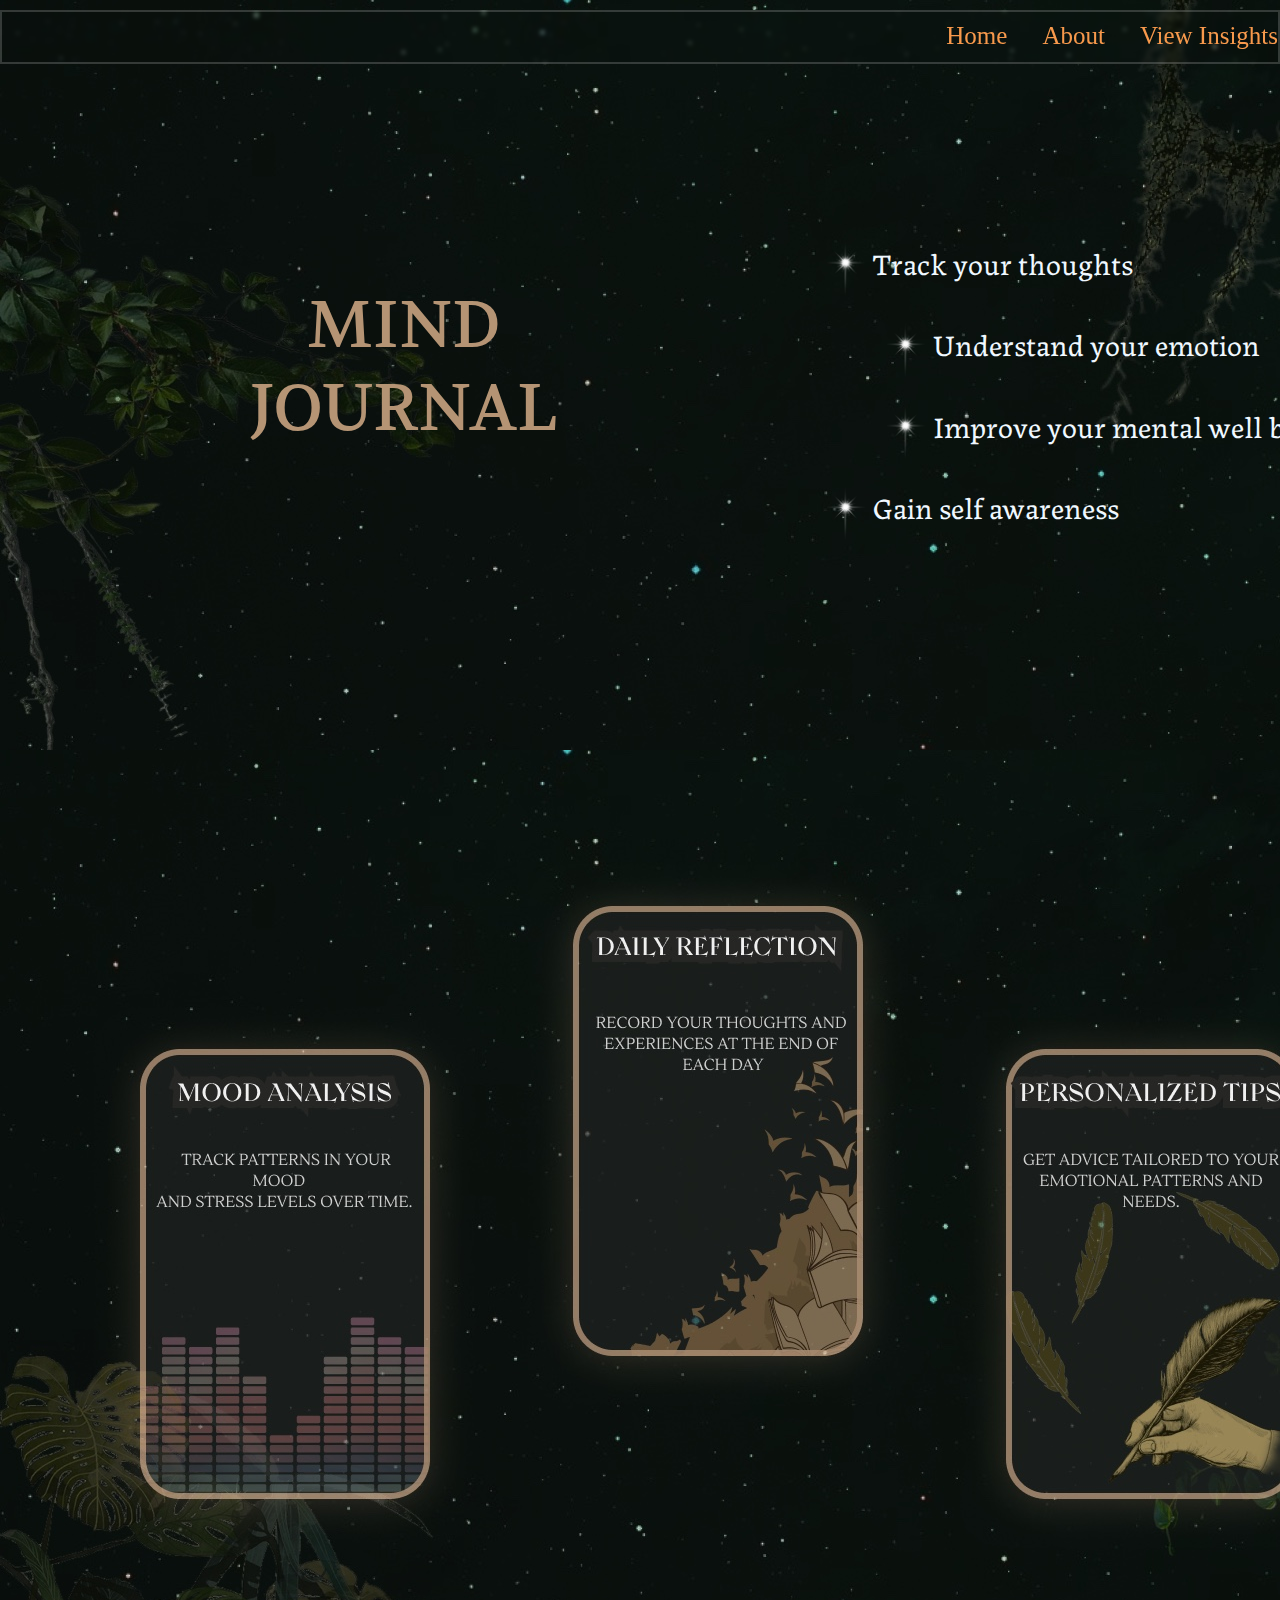
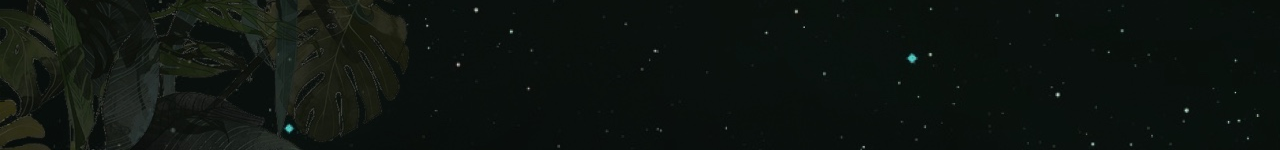
<file: index2.html>
<!DOCTYPE html>
<html lang="en">

<head>
    <meta charset="UTF-8">
    <meta name="viewport" content="width=device-width, initial-scale=1.0">
    <title>MInd Journal</title>
    <link rel="stylesheet" href="style2.css">
    <link rel="preconnect" href="https://fonts.googleapis.com">
<link rel="preconnect" href="https://fonts.gstatic.com" crossorigin>
<link href="https://fonts.googleapis.com/css2?family=Volkhov:ital,wght@0,400;0,700;1,400;1,700&display=swap" rel="stylesheet">
<link href="https://fonts.googleapis.com/css2?family=Labrada:ital,wght@0,100..900;1,100..900&display=swap" rel="stylesheet">
</head>

<body>
    <section class="Home">
    <div class="nav-container">
        <nav>
            <ul>
                <li>Home</li>
                <li>About</li>
                <li>View Insights</li>
            </ul>
        </nav>
    </div>

    <div class="content">
        <div class="main-heading">
        <p class="heading">MIND </p> 
        <p class="heading"> JOURNAL</p>
        </div>
        <ul class="home-ul">
            <li class="li-1"><img src="pngwing.com.png" alt="" width="40px"> <p>Track your thoughts</p></li>
            <li class="li-2"><img src="pngwing.com.png" alt="" width="40px"> <p>Understand your emotion</p></li>
            <li class="li-2"><img src="pngwing.com.png" alt="" width="40px"> <p>Improve your mental well being</p></li>
            <li class="li-1"><img src="pngwing.com.png" alt="" width="40px"> <p>Gain self awareness</p></li>
        </ul>
    </div>
</section>
<section class="home2">
    
</section>
</body>

</html>
</file>
<file: style2.css>
*{
    margin: 0;
    padding: 0;
}
html,body{
    overflow-x: hidden;
}
body{
    background-color: #192116;
}
ul{
    list-style: none;
}
.Home{
    height: 750px;
    background: url(home\ background.jpeg);
    color: aliceblue;
}
.nav-container{
    position: relative;
    top: 10px;
    backdrop-filter: blur(2px);
    border: 2px solid rgba(255, 255, 255, 0.18);
    height: 50px;
}
/*
.nav-container{
    margin: auto;
    background: url(nav\ bg\ 2.jpeg);
    background-repeat: no;
    height: 100px;
    width: 98vw;
    border-radius: 5px;
}
    */
nav{
    display: flex;
    justify-content: flex-end;
    font-size: 25px;
    gap: 25px;
}
nav >ul{
    display: flex;
    list-style: none;
    align-items: flex-end;
    justify-content: center;
    margin-top: 10px;
    gap: 35px;
    color: #f7994c;
}

.content{
    position: relative;
    top: 230px;
    left: 250px;
    display: flex;
    gap: 260px;
}
.heading{
    font-size: 65px;
}
.main-heading p{
    text-align: center;
    color: #b59474;
    font-family: "Volkhov";
}
.home-ul{
    font-size: 30px;
    position: relative;
    top: -57px;
    font-family: "Labrada";
}
.home-ul>li{
    margin: 10px;
}
li > p{
    display: inline-block;
    position: relative;
    top: -25px;
}
.li-2{
    position: relative;
    left: 60px;
}
.home2{
    background: url(Section\ 2\ bg.jpg);
    height: 1000px;
}
</file>
